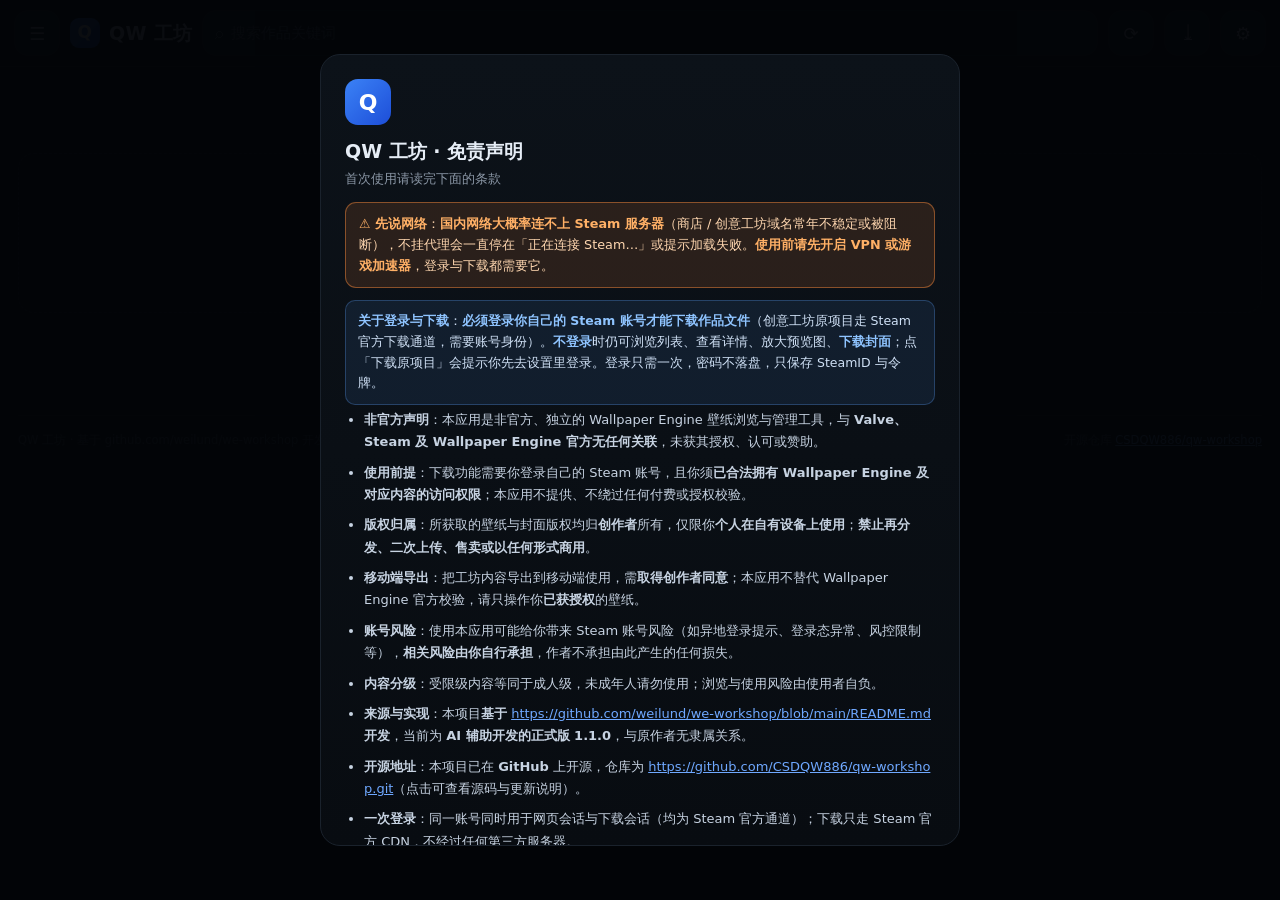
<file: assets/index.html>
<!DOCTYPE html>
<html lang="zh-CN">
<head>
<meta charset="utf-8">
<meta name="viewport" content="width=device-width, initial-scale=1, maximum-scale=1, user-scalable=no, viewport-fit=cover">
<meta name="theme-color" content="#05070a">
<title>QW工坊</title>
<link rel="stylesheet" href="app.css?v=22">
</head>
<body>

<div id="gate" class="gate hide">
  <div class="gate-card">
    <div class="gate-logo">Q</div>
    <h1>QW 工坊 · 免责声明</h1>
    <p class="gate-sub">首次使用请读完下面的条款</p>
    <div class="gate-warn"><b>⚠ 先说网络</b>：<b>国内网络大概率连不上 Steam 服务器</b>（商店 / 创意工坊域名常年不稳定或被阻断），不挂代理会一直停在「正在连接 Steam…」或提示加载失败。<b>使用前请先开启 VPN 或游戏加速器</b>，登录与下载都需要它。</div>
    <div class="gate-note"><b>关于登录与下载</b>：<b>必须登录你自己的 Steam 账号才能下载作品文件</b>（创意工坊原项目走 Steam 官方下载通道，需要账号身份）。<b>不登录</b>时仍可浏览列表、查看详情、放大预览图、<b>下载封面</b>；点「下载原项目」会提示你先去设置里登录。登录只需一次，密码不落盘，只保存 SteamID 与令牌。</div>
    <ul class="gate-list">
      <li><b>非官方声明</b>：本应用是非官方、独立的 Wallpaper Engine 壁纸浏览与管理工具，与 <b>Valve、Steam 及 Wallpaper Engine 官方无任何关联</b>，未获其授权、认可或赞助。</li>
      <li><b>使用前提</b>：下载功能需要你登录自己的 Steam 账号，且你须<b>已合法拥有 Wallpaper Engine 及对应内容的访问权限</b>；本应用不提供、不绕过任何付费或授权校验。</li>
      <li><b>版权归属</b>：所获取的壁纸与封面版权均归<b>创作者</b>所有，仅限你<b>个人在自有设备上使用</b>；<b>禁止再分发、二次上传、售卖或以任何形式商用</b>。</li>
      <li><b>移动端导出</b>：把工坊内容导出到移动端使用，需<b>取得创作者同意</b>；本应用不替代 Wallpaper Engine 官方校验，请只操作你<b>已获授权</b>的壁纸。</li>
      <li><b>账号风险</b>：使用本应用可能给你带来 Steam 账号风险（如异地登录提示、登录态异常、风控限制等），<b>相关风险由你自行承担</b>，作者不承担由此产生的任何损失。</li>
      <li><b>内容分级</b>：受限级内容等同于成人级，未成年人请勿使用；浏览与使用风险由使用者自负。</li>
      <li><b>来源与实现</b>：本项目<b>基于</b> <a href="https://github.com/weilund/we-workshop/blob/main/README.md" target="_blank" rel="noopener" onclick="try{if(window.QW&amp;&amp;QW.openUrl){QW.openUrl(&#39;https://github.com/weilund/we-workshop/blob/main/README.md&#39;);return false}}catch(e){}" style="color:#6fa8ff;text-decoration:underline;word-break:break-all">https://github.com/weilund/we-workshop/blob/main/README.md</a> <b>开发</b>，当前为 <b>AI 辅助开发的正式版 1.1.0</b>，与原作者无隶属关系。</li>
      <li><b>开源地址</b>：本项目已在 <b>GitHub</b> 上开源，仓库为 <a href="https://github.com/CSDQW886/qw-workshop.git" target="_blank" rel="noopener" onclick="try{if(window.QW&amp;&amp;QW.openUrl){QW.openUrl('https://github.com/CSDQW886/qw-workshop.git');return false}}catch(e){}" style="color:#6fa8ff;text-decoration:underline;word-break:break-all">https://github.com/CSDQW886/qw-workshop.git</a>（点击可查看源码与更新说明）。</li>
      <li><b>一次登录</b>：同一账号同时用于网页会话与下载会话（均为 Steam 官方通道）；下载只走 Steam 官方 CDN，不经过任何第三方服务器。</li>
      <li><b>权限用途</b>：<b>网络</b>（访问 Steam 页面与接口）、<b>文件访问权限</b>（把内容保存到 QW-Workshop 目录）、<b>通知</b>（下载进度，后续版本）。除此之外不采集、不上传任何个人数据。</li>
      <li><b>禁止商用</b>：本应用本体免费；<b>禁止将本应用或其修改版用于商业用途</b>；转载、分发须<b>保留本声明全文并注明出处</b>。</li>
      <li><b>侵权处理</b>：若权利方认为本应用或其中内容侵犯其权益，请通过 <b>Telegram（TG: @CSDQW558）</b> 或下方<b>邮箱</b>联系，核实后<b>立即删除</b>相关内容。</li>
    </ul>
    <div class="gate-note" style="margin-top:10px"><b>讨论群聊</b>：<a href="javascript:void(0)" onclick="try{if(window.QW&amp;&amp;QW.openUrl)QW.openUrl('https://t.me/QWnb9178')}catch(e){}return false" style="color:#6fa8ff;text-decoration:underline">https://t.me/QWnb9178</a>　<b>更新请前往群聊</b></div>
    <div class="gate-sign"><b>作者</b>：枪神爱吃牛肉面　·　<b>邮箱</b>：<b>3306463883@qq.com</b>　·　<b>TG</b>: <b>@CSDQW558</b></div>
        <div class="gate-actions">
      <button id="gateNo" class="btn ghost" onclick="try{if(window.QW&amp;&amp;QW.exit)QW.exit()}catch(e){}">不同意并退出</button>
      <button id="gateYes" class="btn prim" onclick="try{localStorage.setItem('qw_agree','1')}catch(e){};try{document.getElementById('gate').classList.add('hide')}catch(e){}">同意并继续</button>
    </div>
    
  </div>
</div>

<header class="topbar">
  <button id="btnMenu" class="ib" aria-label="筛选">☰</button>
  <div class="brand"><span class="logo">Q</span><span class="bt">QW 工坊</span></div>
  <div class="search">
    <span class="mag">⌕</span>
    <input id="q" type="search" placeholder="搜索作品关键词" autocomplete="off" spellcheck="false">
  </div>
  <button id="btnRefresh" class="ib" title="刷新">⟳</button>
  <button id="btnDl" class="ib" title="下载">⤓</button>
  <button id="btnCfg" class="ib" title="设置">⚙</button>
</header>

<div id="errBar" class="errbar hide">
  <span id="errTxt">加载失败</span>
  <button id="btnRetry" class="pill">点击刷新</button>
</div>

<main class="main">
  <section id="grid" class="grid"></section>
  <div class="pager">
    <button id="pgPrev" class="pbtn">上一页</button>
    <span id="pgInfo" class="pinfo">第 1 页</span>
    <button id="pgNext" class="pbtn">下一页</button>
    <input id="pgJump" class="pinput" inputmode="numeric" placeholder="页码">
    <button id="pgGo" class="pbtn">跳转</button>
  </div>
  <footer class="foot">
    <span>QW 工坊 · 基于 github.com/weilund/we-workshop 开发 · AI 辅助开发</span>
    <span>作者 枪神爱吃牛肉面 · TG: @CSDQW558</span>
    <span>开源仓库 <a href="https://github.com/CSDQW886/qw-workshop.git" target="_blank" rel="noopener" onclick="try{if(window.QW&amp;&amp;QW.openUrl){QW.openUrl('https://github.com/CSDQW886/qw-workshop.git');return false}}catch(e){}" style="color:#6fa8ff;text-decoration:underline;word-break:break-all">CSDQW886/qw-workshop</a></span>
  </footer>
</main>

<div id="scrim" class="scrim"></div>

<aside id="drawer" class="drawer">
  <div class="dhead"><span>筛选</span><button id="dClose" class="ib">✕</button></div>
  <div class="dbody">
    <section class="fg">
      <h4>每行卡片数</h4>
      <div class="chips" id="cCols">
        <button class="chip" data-v="2">2 个</button>
        <button class="chip" data-v="3">3 个</button>
        <button class="chip on" data-v="4">4 个</button>
        <button class="chip" data-v="custom">自定义</button>
      </div>
      <div id="colCustomWrap" class="colcustom hide">
        <input id="colCustom" type="number" min="1" max="8" value="4">
        <button id="colCustomOk" class="btn mini">应用</button>
        <span class="tip">范围 1–8</span>
      </div>
    </section>

    <section class="fg">
      <h4>排序方式</h4>
      <div class="chips" id="cSort">
        <button class="chip on" data-v="trend">最热门</button>
        <button class="chip" data-v="toprated">最受好评（发布至今）</button>
        <button class="chip" data-v="mostrecent">最近发行</button>
        <button class="chip" data-v="lastupdated">最新更新</button>
      </div>
    </section>

    <section class="fg">
      <h4>场景 / 类型 <em>可多选，至少选一个</em></h4>
      <div class="chips" id="cType">
        <button class="chip on" data-v="Video">视频</button>
        <button class="chip on" data-v="Scene">场景</button>
        <button class="chip on" data-v="Web">网页</button>
      </div>
    </section>

    <section class="fg">
      <h4>内容分类 <em>可多选，至少选一个</em></h4>
      <div class="chips" id="cCat">
        <button class="chip on" data-v="Wallpaper">壁纸</button>
        <button class="chip on" data-v="Preset">预设</button>
        <button class="chip on" data-v="Resource">资源</button>
      </div>
    </section>

    <section class="fg">
      <h4>年龄分级 <em>可多选，至少选一个；三个全选＝不限</em></h4>
      <div class="chips" id="cAge">
        <button class="chip" data-v="g">大众级</button>
        <button class="chip" data-v="m">家长指导</button>
        <button class="chip" data-v="a">限制级 / 成人</button>
      </div>
      <p class="tip">对应 Steam 标签：大众级 = Everyone、家长指导 = Questionable、限制级 = Mature。只勾一个就只显示这一类；勾两个就排除剩下那一类；三个都勾＝不限。</p>
      <p class="tip">「限制级」即 Steam 的 Mature（成人内容），请确认已满 18 周岁后再勾选。</p>
    </section>
  </div>
  <div class="dfoot">
    <button id="dReset" class="db">重置</button>
    <button id="dApply" class="db prim">应用</button>
  </div>
</aside>

<div id="sponsor" class="cfm hide">
  <div class="cfm-card" style="max-width:400px;text-align:center;padding:16px 16px 14px">
    <div class="cfm-title">赞助作者</div>
    <div class="cfm-sub" style="margin-bottom:10px">扫码打赏，全凭自愿，不影响任何功能<br>赞助不会解锁任何额外权限，谢谢你请我吃牛肉面 🍜</div>
    <img id="sponsorImg" src="sponsor.png" alt="赞赏码" style="width:100%;border-radius:12px;display:block;background:#fff">
    <button id="sponsorClose" class="btn" style="margin-top:12px;width:100%">关闭</button>
  </div>
</div>

<div id="settings" class="sheet hide">
  <div class="sheet-card">
    <div class="sheet-head"><span>设置</span><button id="btnSponsor" class="btn mini" style="margin-left:auto;margin-right:10px">💗 赞助</button><button id="cfgClose" class="ib">✕</button></div>
    <div class="sheet-body">

      <div class="srow">
        <div class="srow-t">Steam 账号</div>
        <div id="loginBox" class="loginbox">正在读取…</div>
        <p class="tip">一次登录：同一账号同时连网页会话与下载会话。密码不落盘，只存 SteamID 与令牌。遇到图形验证码会在下方直接显示图片，照图输入即可；遇到 Steam Guard 会提示填令牌码或邮箱码。</p>
      </div>

      <div class="srow">
        <div class="srow-t">下载路径</div>
        <div class="srow-d">当前保存到 <b id="pathTxt">/storage/emulated/0/QW-Workshop/&lt;作品ID&gt;/</b></div>
        <p class="tip">每个作品单独一个文件夹，文件夹名就是它在创意工坊的作品编号。若系统不允许写入公共目录，会自动改存到应用专属目录（本页「诊断」里可看到真实路径）。</p>
      </div>

      <div class="srow">
        <div class="srow-t">诊断</div>
        <div class="srow-d">Steam 页面：<span id="diagTxt">未检测</span></div>
        <div class="srow-d">文件权限：<span id="storTxt">读取中…</span></div>
        <button id="btnStor" class="btn mini">申请文件权限</button>
        <button id="btnPing" class="btn mini">重新检测</button>
        <button id="btnDiag" class="btn mini prim">诊断与反馈</button>
      </div>

      <div class="srow">
        <div class="srow-t">关于</div>
        <div class="srow-d">
          版本 <b id="verTxt2">1.1.4</b>（自建工程，包名 com.qw.workshop）<br>
          基于 <a href="https://github.com/weilund/we-workshop/blob/main/README.md" target="_blank" rel="noopener" onclick="try{if(window.QW&amp;&amp;QW.openUrl){QW.openUrl(&#39;https://github.com/weilund/we-workshop/blob/main/README.md&#39;);return false}}catch(e){}" style="color:#6fa8ff;text-decoration:underline;word-break:break-all">https://github.com/weilund/we-workshop/blob/main/README.md</a> 开发，与原作者无隶属关系。<br>
          本项目已在 <b>GitHub</b> 开源：<a href="https://github.com/CSDQW886/qw-workshop.git" target="_blank" rel="noopener" onclick="try{if(window.QW&amp;&amp;QW.openUrl){QW.openUrl('https://github.com/CSDQW886/qw-workshop.git');return false}}catch(e){}" style="color:#6fa8ff;text-decoration:underline;word-break:break-all">https://github.com/CSDQW886/qw-workshop.git</a><br>
          作者：枪神爱吃牛肉面 · TG: @CSDQW558 · 禁止商用，转载请保留声明。<br>
          讨论群聊：<a href="javascript:void(0)" onclick="try{if(window.QW&amp;&amp;QW.openUrl)QW.openUrl('https://t.me/QWnb9178')}catch(e){}return false" style="color:#6fa8ff;text-decoration:underline">https://t.me/QWnb9178</a>（更新请前往群聊）
        </div>
        <button id="btnGateAgain" class="btn mini">重看免责声明</button>
      </div>

    </div>
  </div>
</div>

<div id="diag" class="sheet hide">
  <div class="sheet-card">
    <div class="sheet-head"><span>诊断与反馈</span><button id="diagClose" class="ib">✕</button></div>
    <div class="sheet-body">
      <div id="crashTip" class="crash-tip hide"></div>
      <pre id="diagInfo" class="diag-pre">读取中…</pre>
      <p class="tip">日志只保存在本机 App 专属目录，保留最近 3 天。Steam 密码不会写入；Refresh Token 与 Cookie 在<b>写入之前</b>就替换成 ***，不会明文落盘。</p>
      <div class="diag-acts">
        <button id="diagCopy" class="btn">一键复制日志</button>
        <button id="diagShare" class="btn prim">下载日志</button>
      </div>
      <div class="diag-acts">
        <button id="diagCrash" class="btn mini hide">崩溃详情</button>
        <button id="diagClear" class="btn mini hide">清除崩溃记录</button>
      </div>
      <pre id="diagLog" class="diag-log">读取中…</pre>
    </div>
  </div>
</div>

<div id="detail" class="detail hide">
  <div class="detail-card">
    <div class="detail-head"><span id="detailTitle">作品</span><button id="detailClose" class="ib">✕</button></div>
    <div id="detailBody" class="detail-body"></div>
    <div id="detailFoot" class="detail-foot"></div>
  </div>
</div>

<div id="viewer" class="viewer hide">
  <button id="vClose" class="vclose">✕</button>
  <div class="vstage"><img id="vImg" class="vimg" alt=""></div>
  <div class="vbar">
    <span id="vIdx" class="vidx">1 / 1</span>
  </div>
  <div class="vhint">双击放大 · 双指缩放</div>
</div>

<div id="dlSheet" class="dls hide">
  <div class="dls-card">
    <div class="dls-head"><span>下载列表</span><button id="dlClose" class="ib">✕</button></div>
    <div id="dlList" class="dls-list"></div>
    <div class="dls-foot">
      <button id="dlCancelAll" class="btn mini">全部取消</button>
      <button id="dlClearDone" class="btn mini">清除已完成</button>
      <button id="dlSelDel" class="btn mini prim hide">删除选中</button>
      <button id="dlSelCancel" class="btn mini hide">取消选择</button>
    </div>
  </div>
</div>
<div id="cfmMask" class="cfm hide">
  <div class="cfm-card">
    <div class="cfm-title">删除记录</div>
    <div class="cfm-sub" id="cfmSub"></div>
    <div class="cfm-chk" id="cfmChk"><i></i><span>同时删除本地文件</span></div>
    <div class="cfm-btns">
      <button class="btn mini" id="cfmNo">取消</button>
      <button class="btn mini prim" id="cfmYes">删除</button>
    </div>
  </div>
</div>
<div id="toasts" class="toasts"></div>
<script src="app.js?v=183"></script>
</body>
</html>
</file>
<file: assets/app.css>
:root{
  --bg:#05070a;--panel:#0b0f14;--line:#161d26;--txt:#e6edf6;--dim:#8b97a6;
  --brand:#3b82f6;--brand2:#2563eb;--danger:#ff6b6b;--ok:#49d18a;
}
*{box-sizing:border-box;-webkit-tap-highlight-color:transparent}
html,body{margin:0;min-height:100%}
body{background:var(--bg);color:var(--txt);font:15px/1.5 -apple-system,"Noto Sans SC","PingFang SC",system-ui,sans-serif}
.hide{display:none!important}
button{font-family:inherit;cursor:pointer}
input{font-family:inherit}
::-webkit-scrollbar{width:8px;height:8px}
::-webkit-scrollbar-thumb{background:#1c2531;border-radius:8px}

/* ---------- 顶栏 ---------- */
.topbar{
  position:sticky;top:0;z-index:30;display:flex;align-items:center;gap:10px;
  padding:calc(10px + env(safe-area-inset-top)) 14px 10px;
  background:#05070a;border-bottom:1px solid #10151c;
}
.ib{
  width:46px;height:46px;flex:0 0 auto;border-radius:14px;border:1px solid var(--line);
  background:var(--panel);color:#c9d5e4;font-size:18px;display:grid;place-items:center;
}
.ib:active{background:#131b25}
.brand{display:flex;align-items:center;gap:9px;flex:0 0 auto;font-weight:800;font-size:19px;letter-spacing:.3px}
.logo{
  width:30px;height:30px;border-radius:9px;display:grid;place-items:center;
  background:linear-gradient(135deg,#3b82f6,#1d4ed8);color:#fff;font-size:17px;font-weight:900;
}
.search{
  flex:1 1 auto;min-width:110px;display:flex;align-items:center;gap:6px;height:46px;
  background:var(--panel);border:1px solid var(--line);border-radius:14px;padding:0 6px 0 12px;
}
.mag{color:#5b6878;font-size:16px}
#q{flex:1;height:100%;background:transparent;border:0;outline:0;color:var(--txt);font-size:15px}
#q::placeholder{color:#5c6a7b}
.sbtn{
  height:34px;padding:0 13px;border:0;border-radius:10px;color:#fff;font-size:13.5px;font-weight:700;
  background:linear-gradient(135deg,#3b82f6,#2563eb);
}
.sbtn:active{filter:brightness(.9)}

/* ---------- 错误条 ---------- */
.errbar{display:flex;align-items:center;justify-content:center;gap:14px;flex-wrap:wrap;padding:16px 14px;color:#ff8a8a;font-size:14px;text-align:center}
.pill{
  height:36px;padding:0 16px;border-radius:999px;border:1px solid #1d3a5f;
  background:#0e1a2b;color:#7fb6ff;font-size:13.5px;font-weight:600;
}

/* ---------- 主区 ---------- */
.main{max-width:1680px;margin:0 auto;padding:18px 18px 40px}
.grid{display:grid;grid-template-columns:repeat(4,minmax(0,1fr));gap:16px;min-height:160px}
.card{background:var(--panel);border:1px solid #141b24;border-radius:16px;overflow:hidden;display:flex;flex-direction:column;transition:.18s;box-shadow:0 2px 10px rgba(0,0,0,.25)}
.card:active{border-color:#2b5fa8;transform:scale(.995)}
.thumb{position:relative;padding-top:62.5%;background:#0a0e13 center/cover no-repeat;overflow:hidden}
.thumb img{position:absolute;top:0;left:0;width:100%;height:100%;object-fit:cover;display:block}
.ctag{position:absolute;left:8px;top:8px;z-index:2;padding:3px 8px;border-radius:7px;background:rgba(4,8,14,.78);border:1px solid #22303f;color:#9fd0ff;font-size:11px;font-weight:700;letter-spacing:.4px}
.desc{padding:2px 11px 11px;color:#6b7a8c;font-size:11.5px;line-height:1.42;display:-webkit-box;-webkit-line-clamp:2;-webkit-box-orient:vertical;overflow:hidden;min-height:31px}
.ib.spin{animation:qwspin .9s linear}
@keyframes qwspin{to{transform:rotate(360deg)}}
.th-empty{position:absolute;top:0;right:0;bottom:0;left:0;display:grid;place-items:center;color:#25303d;font-size:24px}
.idtag{
  position:absolute;left:8px;bottom:8px;font-size:10.5px;color:#cfdbea;padding:1px 6px;border-radius:6px;
  background:rgba(3,6,10,.75);border:1px solid #1b2530;
}
.ttl{padding:9px 11px 11px;font-size:13px;line-height:1.4;font-weight:600;min-height:46px;
  display:-webkit-box;-webkit-line-clamp:2;-webkit-box-orient:vertical;overflow:hidden}
.empty{grid-column:1/-1;padding:56px 16px;text-align:center;color:var(--dim);border:1px dashed #1a222c;border-radius:16px;font-size:13px}

/* ---------- 分页 ---------- */
.pager{display:flex;align-items:center;justify-content:center;gap:10px;flex-wrap:wrap;margin:26px 0 6px}
.pbtn{height:42px;min-width:92px;padding:0 16px;border-radius:10px;border:1px solid var(--line);background:var(--panel);color:#8fb6f0;font-size:13.5px}
.pbtn:disabled{color:#3d4756;border-color:#121821}
.pinfo{color:var(--dim);font-size:13.5px;padding:0 6px}
.pinput{width:80px;height:42px;border-radius:10px;border:1px solid var(--line);background:var(--panel);color:var(--txt);text-align:center;font-size:13.5px}
.foot{display:flex;justify-content:space-between;gap:10px;flex-wrap:wrap;color:#4f5c6d;font-size:11.5px;margin-top:34px;padding-top:16px;border-top:1px solid #10151c}

/* ---------- 抽屉 ---------- */
.scrim{position:fixed;top:0;right:0;bottom:0;left:0;z-index:40;background:rgba(0,0,0,.62);opacity:0;pointer-events:none;transition:.2s}
.scrim.on{opacity:1;pointer-events:auto}
.drawer{
  position:fixed;left:0;top:0;bottom:0;width:94vw;max-width:430px;z-index:50;
  background:#080b10;border-right:1px solid #131a22;display:flex;flex-direction:column;
  transform:translateX(-104%);visibility:hidden;
  transition:transform .26s cubic-bezier(.2,.8,.2,1),visibility .26s;
  padding-top:env(safe-area-inset-top);
}
.drawer.open{transform:none;visibility:visible}
.dhead{display:flex;align-items:center;justify-content:space-between;padding:16px 18px;border-bottom:1px solid #131a22;font-size:17px;font-weight:700}
.dbody{flex:1;overflow:auto;padding:4px 18px 16px}
.fg{padding:18px 0;border-bottom:1px solid #0f141b}
.fg:last-child{border-bottom:0}
.fg h4{margin:0 0 12px;font-size:14.5px;font-weight:600;color:#dbe6f3}
.fg h4 em{font-style:normal;font-size:12.5px;color:#6f7c8d;margin-left:6px}
.chips{display:flex;flex-wrap:wrap;gap:10px}
.chip{height:40px;padding:0 16px;border-radius:11px;border:1px solid var(--line);background:#0d1218;color:#93a1b2;font-size:13.5px}
.chip.on{background:#12365f;border-color:#2f6fb8;color:#dbeaff}
.chip:active{transform:scale(.98)}
.tip{color:#66748a;font-size:12px;line-height:1.5;margin:8px 0 0}
.colcustom{display:flex;align-items:center;gap:10px;margin-top:12px;flex-wrap:wrap}
#colCustom{width:74px;height:38px;border-radius:9px;border:1px solid var(--line);background:#0d1218;color:var(--txt);text-align:center;font-size:14px}
.dfoot{display:flex;gap:12px;padding:14px 18px calc(16px + env(safe-area-inset-bottom));border-top:1px solid #131a22;background:#080b10}
.db{flex:1;height:54px;border-radius:13px;border:1px solid #1b222b;background:#0e131a;color:#cdd8e6;font-size:15px;font-weight:600}
.db.prim{background:linear-gradient(135deg,#3b82f6,#2563eb);border-color:transparent;color:#fff}
.db:active{filter:brightness(.94)}

/* ---------- 通用按钮 ---------- */
.btn{border-radius:12px;border:1px solid var(--line);background:#0e131a;color:var(--txt);padding:9px 15px;font-size:13px;font-weight:600}
.btn.mini{padding:6px 11px;font-size:12.5px;border-radius:9px}
.btn.prim{background:linear-gradient(135deg,#3b82f6,#2563eb);border-color:transparent;color:#fff}
.btn.ghost{background:#0b0f14;color:#9fb0c6}
.btn:active{filter:brightness(.94)}

/* ---------- 免责声明 ---------- */
.gate{position:fixed;top:0;right:0;bottom:0;left:0;z-index:90;background:rgba(3,5,8,.965);display:grid;place-items:center;padding:20px}
.gate-card{width:96vw;max-width:640px;max-height:88vh;overflow:auto;background:linear-gradient(180deg,#0c1219,#080c11);border:1px solid #1a222c;border-radius:20px;padding:24px 24px 18px}
.gate-logo{width:46px;height:46px;border-radius:13px;background:linear-gradient(135deg,#3b82f6,#1d4ed8);display:grid;place-items:center;font-weight:900;font-size:22px;color:#fff;margin-bottom:12px}
.gate h1{margin:0 0 4px;font-size:19px}
.gate-sub{margin:0 0 14px;color:var(--dim);font-size:12.5px}
.gate-list{margin:0;padding-left:19px;color:#c7d3e2;font-size:13px;line-height:1.72}
.gate-list li{margin-bottom:8px}
.gate-actions{display:flex;gap:10px;justify-content:flex-end;margin-top:18px;flex-wrap:wrap}
.gate-sign{margin:14px 0 0;color:var(--dim);font-size:11.5px;text-align:right}

/* ---------- 设置 ---------- */
.sheet{position:fixed;top:0;right:0;bottom:0;left:0;z-index:70;background:rgba(3,5,8,.66);display:grid;place-items:center;padding:16px}
.sheet-card{width:96vw;max-width:620px;max-height:88vh;background:#0b0f14;border:1px solid #1a222c;border-radius:20px;display:flex;flex-direction:column;overflow:hidden;box-shadow:0 18px 60px rgba(0,0,0,.55)}
.sheet-head{display:flex;align-items:center;justify-content:space-between;padding:14px 16px;border-bottom:1px solid #141b24;font-weight:700;font-size:15px}
.sheet-body{overflow:auto;flex:1 1 auto;min-height:0;padding:0 16px 18px}
.srow{padding:16px 0;border-bottom:1px solid #0f141b}
.srow:last-child{border-bottom:0}
.srow-t{font-weight:700;font-size:13.5px;margin-bottom:5px}
.srow-d{color:var(--dim);font-size:12.5px;line-height:1.65}
.dirrow{display:flex;gap:8px;margin-top:9px;flex-wrap:wrap;align-items:center}
#dirInput{flex:1;min-width:190px;height:40px;border-radius:10px;border:1px solid var(--line);background:#0d1218;color:var(--txt);padding:0 11px;font-size:12.5px;font-family:ui-monospace,SFMono-Regular,monospace}
.loginbox{display:flex;align-items:center;gap:12px;margin-top:10px;flex-wrap:wrap;color:var(--dim);font-size:13px}
.avatar{width:52px;height:52px;flex:0 0 auto;border-radius:12px;background:#0e141b center/cover no-repeat;border:1px solid #1a222c;display:grid;place-items:center;font-weight:800;font-size:20px;color:#7d95ad;overflow:hidden}
.cfm{position:fixed;top:0;right:0;bottom:0;left:0;z-index:1200;background:rgba(2,4,7,.74);display:grid;place-items:center;padding:18px}
.cfm.hide{display:none}
.cfm-card{width:94vw;max-width:430px;background:#0c1219;border:1px solid #1e2836;border-radius:18px;padding:18px 18px 14px;box-shadow:0 20px 60px rgba(0,0,0,.65)}
.cfm-title{font-size:16px;font-weight:800;margin-bottom:6px}
.cfm-sub{color:#9fb0c3;font-size:12.5px;line-height:1.5;margin-bottom:14px}
.cfm-chk{display:flex;align-items:center;gap:9px;padding:11px 12px;border:1px solid #1d2733;border-radius:12px;background:#0a0f15;cursor:pointer;-webkit-user-select:none;user-select:none}
.cfm-chk i{width:19px;height:19px;border-radius:50%;border:1.5px solid #2c3a4a;position:relative;flex:0 0 auto}
.cfm-chk.on i{border-color:#3b82f6;background:#3b82f6}
.cfm-chk.on i::after{content:"";position:absolute;left:5px;top:4px;width:5px;height:9px;border:2px solid #fff;border-top:0;border-left:0;transform:rotate(42deg)}
.cfm-chk span{font-size:13px;color:#cfe0f2}
.cfm-btns{display:flex;gap:10px;justify-content:flex-end;margin-top:14px}
.lname{color:var(--txt);font-size:14.5px;font-weight:700}
.lsub{color:#77869a;font-size:12px;line-height:1.5;margin-top:3px;word-break:break-all}
.lbtns{display:flex;gap:8px;flex-wrap:wrap;margin-top:8px}
.lform{display:flex;flex-direction:column;gap:9px;width:100%}
.lin{width:100%;box-sizing:border-box;padding:12px 14px;border-radius:10px;border:1px solid #232b34;background:#12171d;color:var(--txt);font-size:15px;outline:none}
.lin:focus{border-color:#3f7fbf}
.lin.hide{display:none}

/* ---------- 详情 ---------- */
.detail{position:fixed;top:0;right:0;bottom:0;left:0;z-index:80;background:rgba(3,5,8,.74);display:grid;place-items:center;padding:16px}
.detail-card{width:97vw;max-width:780px;max-height:90vh;background:#0b0f14;border:1px solid #1a222c;border-radius:18px;display:flex;flex-direction:column;overflow:hidden}
.detail-head{display:flex;align-items:center;justify-content:space-between;gap:10px;padding:12px 14px;border-bottom:1px solid #141b24;font-weight:700;font-size:14.5px}
.detail-head span{overflow:hidden;text-overflow:ellipsis;white-space:nowrap}
.detail-body{overflow:auto;flex:1 1 auto;min-height:0;padding:14px}
.detail-foot{padding:10px 14px;border-top:1px solid #141b24;background:#0a0e13}
.detail-foot .drow{margin-top:0}
.dhero{width:100%;border-radius:14px;background:#080c11;display:block}
.kv{display:grid;grid-template-columns:88px 1fr;gap:7px 12px;font-size:12.5px;margin-top:13px;color:#c6d2e2}
.kv b{color:#6f7c8d;font-weight:500}
.drow{display:flex;gap:8px;flex-wrap:wrap;margin-top:14px}
.desc{white-space:pre-wrap;color:#b6c3d3;font-size:12px;line-height:1.55;margin-top:10px;max-height:108px;overflow:auto}

/* ---------- 在线预览 ---------- */
.viewer{position:fixed;top:0;right:0;bottom:0;left:0;z-index:110;background:#000;display:flex;flex-direction:column}
.vclose{position:absolute;top:calc(14px + env(safe-area-inset-top));right:14px;z-index:2;width:44px;height:44px;border-radius:50%;border:1px solid #222b36;background:rgba(10,14,20,.85);color:#dbe6f3;font-size:16px}
.vstage{flex:1;display:grid;place-items:center;overflow:hidden;touch-action:none}
.vimg{max-width:100%;max-height:100%;transform-origin:center center;user-select:none;-webkit-user-drag:none}
.vbar{display:flex;align-items:center;justify-content:center;gap:10px;flex-wrap:wrap;padding:12px 14px;border-top:1px solid #151c25;background:#05080c}
.vb{height:42px;padding:0 14px;border-radius:11px;border:1px solid #1a222c;background:#0b0f14;color:#cfdbea;font-size:13.5px}
.vb.wide{color:#8fb6f0}
.vidx{color:var(--dim);font-size:13px}
.vhint{position:absolute;left:0;right:0;bottom:calc(74px + env(safe-area-inset-bottom));text-align:center;color:#4d5a6b;font-size:11.5px;pointer-events:none}

/* ---------- Toast ---------- */
.toasts{position:fixed;left:50%;bottom:calc(22px + env(safe-area-inset-bottom));transform:translateX(-50%);z-index:900;display:flex;flex-direction:column;gap:8px;align-items:center;pointer-events:none}
.toast{background:rgba(12,18,26,.97);border:1px solid #1c2531;color:#eaf1fb;padding:9px 16px;border-radius:12px;font-size:13px;max-width:82vw;box-shadow:0 10px 30px rgba(0,0,0,.6);animation:tin .18s ease-out}
@keyframes tin{from{opacity:0;transform:translateY(9px)}to{opacity:1;transform:none}}

.dls{position:fixed;top:0;right:0;bottom:0;left:0;z-index:999;display:flex;align-items:flex-end;justify-content:center;background:rgba(0,0,0,.55)}
.dls.hide{display:none}
.dls-card{width:94vw;max-width:1080px;max-height:64vh;background:#0f151d;border:1px solid #1b2430;border-radius:16px 16px 0 0;display:flex;flex-direction:column;padding:10px 14px 14px}
.dls-head{display:flex;align-items:center;justify-content:space-between;padding:4px 2px 10px;font-weight:700;font-size:15px}
.dls-list{overflow:auto;display:flex;flex-direction:column;gap:8px;padding-right:2px}
.dl-row{display:flex;gap:10px;align-items:center;background:#121a23;border:1px solid #1b2430;border-radius:12px;padding:8px 10px}
.dl-thumb{width:54px;height:54px;border-radius:10px;object-fit:cover;background:#0a0f15;flex:0 0 auto}
.dl-main{flex:1;min-width:0}
.dl-title{font-size:13px;font-weight:600;white-space:nowrap;overflow:hidden;text-overflow:ellipsis}
.dl-sub{font-size:11.5px;color:#77869a;margin-top:3px}
.dl-bar{height:4px;border-radius:2px;background:#1b2430;margin-top:6px;overflow:hidden}
.dl-bar>i{display:block;height:100%;background:#3ea6ff;width:0;transition:width .25s}
.dl-acts{display:flex;gap:6px;flex:0 0 auto;flex-direction:column}
.dls-foot{display:flex;gap:8px;padding-top:10px}
.dls-foot .btn{flex:1}
.dls-empty{color:#77869a;font-size:12.5px;padding:14px 2px}

/* ---- v0.9.33 下载列表多选 ---- */
.dl-check{width:22px;height:22px;border-radius:7px;border:1.5px solid #2b3a4a;background:#0d141c;display:none;align-items:center;justify-content:center;flex:0 0 auto;font-size:13px;font-weight:700;color:#fff;line-height:1}
.dls-list.sel .dl-check{display:flex}
.dl-row.sel{border-color:#3b82f6;background:#13202e}
.dl-row.sel .dl-check{background:#3b82f6;border-color:#3b82f6}
.dl-row.sel .dl-check:after{content:'✓'}
.dl-row.longpress{transform:scale(.985);transition:transform .12s}

/* v0.9.33 长按多选：禁掉 WebView 的图片长按菜单与文字选择 */
.dls-list,.dl-row,.dl-thumb,.dl-title,.dl-sub{-webkit-touch-callout:none;-webkit-user-select:none;user-select:none}

.gate-note{margin:10px 0 4px;padding:10px 12px;border-radius:10px;background:rgba(90,160,255,.10);border:1px solid rgba(90,160,255,.28);font-size:12.5px;line-height:1.65;color:#cfe0f5}
.gate-note b{color:#8fc4ff}

/* ================= 响应式适配 v1.0.0-r20（手机 ≤640 / 平板 641-1024 / 大屏 >1024） ================= */
html{-webkit-text-size-adjust:100%}
html,body{overflow-x:hidden}
/* v1.1.2 滚动修复：clip 不创建滚动容器，避免 html 变成 scroll container 后 WebView 首帧不认 */
@supports (overflow:clip){html,body{overflow-x:clip}}
body{overscroll-behavior-y:contain;touch-action:manipulation}
/* 触屏 300ms 延迟与双击缩放：所有可点元素统一 manipulation */
button,.btn,.chip,.ib,.db,.pbtn,.pill,.card,.dl-row,.dl-acts,.dhead,.dls-head,a{-webkit-tap-highlight-color:transparent;touch-action:manipulation}
/* 触屏热区保障 ≥44px（仅粗指针设备，鼠标环境保留紧凑尺寸） */
@media (pointer:coarse){
  .btn.mini{min-height:44px;min-width:44px;padding:8px 13px}
  .ib{min-width:44px;min-height:44px}
  .chip{min-height:44px}
  .pbtn{min-height:44px}
  .vclose{min-width:44px;min-height:44px}
  .cfm-btns .btn{min-height:46px}
  .dl-check{width:26px;height:26px}
}
/* 媒体自适应：封面、详情大图、预览图、赞赏码都不许溢出 */
.thumb img,.dhero,.vimg,#sponsorImg{max-width:100%;height:auto}
.vimg{object-fit:contain}
.dhero{object-fit:contain;max-height:56vh}

/* ---------- 平板 641–1024px ---------- */
@media (min-width:641px) and (max-width:1024px){
  .main{padding:16px 14px 34px}
  .grid{gap:12px}
  .topbar{padding:calc(10px + env(safe-area-inset-top)) 12px 10px}
  .drawer{max-width:400px}
  .sheet-card{width:94vw;max-width:620px;max-height:90vh}
  .detail-card{width:96vw;max-width:760px;max-height:92vh}
  .dls-card{max-height:70vh}
}

@media (max-width:768px){
  /* --- 顶栏：搜索框独占第二行 --- */
  .topbar{flex-wrap:wrap;gap:8px;padding:calc(8px + env(safe-area-inset-top)) 10px 8px}
  .ib{width:42px;height:42px;border-radius:12px;font-size:17px}
  .brand{font-size:16px;gap:7px;margin-right:auto}
  .brand .bt{display:none}
  .logo{width:28px;height:28px;font-size:16px;border-radius:9px}
  .search{order:9;flex:1 1 100%;height:44px;border-radius:12px;min-width:0}
  #q{font-size:16px}

  /* --- 主区网格 --- */
  .main{padding:12px 10px calc(26px + env(safe-area-inset-bottom))}
  .grid{gap:10px}
  .card{border-radius:12px}
  .ttl{font-size:12.5px;padding:8px 9px;min-height:38px;line-height:1.35}
  .desc{font-size:11px;padding:0 9px 9px;min-height:0;line-height:1.35}
  .ctag{font-size:10px;padding:2px 6px;border-radius:6px}
  .empty{padding:40px 12px;font-size:12.5px;border-radius:12px}

  /* --- 分页 --- */
  .pager{gap:8px;margin:18px 0 4px}
  .pbtn{height:40px;min-width:auto;padding:0 14px;font-size:13px}
  .pinput{width:64px;height:40px;font-size:13px}
  .pinfo{font-size:12.5px;padding:0 2px}
  .foot{font-size:11px;margin-top:22px;padding-top:12px}

  /* --- 免责声明：整页滚动 + 按钮常驻底部 --- */
  .gate{display:block;overflow-y:auto;-webkit-overflow-scrolling:touch;
    background:rgba(3,5,8,.96);backdrop-filter:none;
    padding:calc(12px + env(safe-area-inset-top)) 10px calc(8px + env(safe-area-inset-bottom))}
  .gate-card{width:100%;max-width:560px;margin:0 auto;max-height:none;overflow:visible;
    padding:18px 16px 0;border-radius:16px}
  .gate-logo{width:42px;height:42px;border-radius:12px;font-size:20px;margin-bottom:10px}
  .gate h1{font-size:17px;line-height:1.35}
  .gate-sub{font-size:12px;margin-bottom:12px}
  .gate-note{font-size:12px;line-height:1.62;padding:9px 11px}
  .gate-list{font-size:12.5px;line-height:1.66;padding-left:17px}
  .gate-list li{margin-bottom:7px}
  .gate-actions{position:sticky;bottom:0;flex-wrap:nowrap;justify-content:stretch;
    margin:14px -16px 0;padding:10px 16px calc(10px + env(safe-area-inset-bottom));
    background:linear-gradient(180deg,rgba(8,12,17,.15),#080c11 42%);border-top:1px solid #131a22}
  .gate-actions .btn{flex:1;min-height:46px;font-size:14px}
  .gate-actions{border-radius:0 0 16px 16px}
  .gate-sign{font-size:11px;text-align:center;margin:10px 0 0}

  /* --- 设置：全屏 --- */
  .sheet{display:block;padding:0}
  .sheet-card{width:100%;max-width:none;height:100%;max-height:none;border:0;border-radius:0;box-shadow:none}
  .sheet-head{padding:calc(14px + env(safe-area-inset-top)) 16px 14px;font-size:15px}
  .sheet-body{padding:0 14px calc(20px + env(safe-area-inset-bottom));-webkit-overflow-scrolling:touch}
  .srow{padding:14px 0}
  .avatar{width:48px;height:48px;font-size:18px}

  /* --- 详情：全屏 + 内部滚动，底部按钮固定 --- */
  .detail{display:block;padding:0}
  .detail-card{width:100%;max-width:none;height:100%;max-height:none;border:0;border-radius:0}
  .detail-head{padding:calc(12px + env(safe-area-inset-top)) 14px 12px;font-size:14px}
  .detail-body{padding:12px;-webkit-overflow-scrolling:touch}
  .detail-foot{padding:10px 12px calc(12px + env(safe-area-inset-bottom))}
  .kv{grid-template-columns:74px 1fr;gap:6px 10px;font-size:12px}
  .desc{max-height:none;overflow:visible;font-size:12px}
  .drow{gap:8px;margin-top:12px}
  .drow .btn{flex:1 1 auto;min-height:42px;font-size:12.5px}

  /* --- 下载列表：底部弹层 --- */
  .dls-card{width:100%;max-height:82vh;border-radius:14px 14px 0 0;
    padding:8px 12px calc(12px + env(safe-area-inset-bottom))}
  .dls-head{padding:6px 2px 10px;font-size:14.5px}
  .dls-foot{flex-wrap:wrap;gap:7px}
  .dls-foot .btn{flex:1 1 calc(50% - 4px);min-height:40px;font-size:12.5px}
  .dl-row{padding:8px;gap:8px}
  .dl-thumb{width:46px;height:46px;border-radius:8px}
  .dl-title{font-size:12.5px}
  .dl-sub{font-size:11px;line-height:1.4}
  .dl-acts{flex-direction:column;gap:5px}
  .dl-acts .btn{min-height:34px;font-size:11.5px;padding:4px 9px}

  /* --- 抽屉 --- */
  .drawer{width:92vw;max-width:360px}
  .dhead{padding:14px 16px;font-size:16px}
  .dbody{padding:2px 14px 14px}
  .fg{padding:14px 0}
  .fg h4{font-size:13.5px;margin-bottom:10px}
  .fg h4 em{font-size:11.5px}
  .chips{gap:8px}
  .chip{height:38px;padding:0 13px;font-size:13px;border-radius:10px}
  .tip{font-size:11.5px;line-height:1.45}
  .dfoot{padding:10px 14px calc(12px + env(safe-area-inset-bottom));gap:10px}
  .db{height:48px;font-size:14px}

  /* --- 确认框 / toast / 预览 --- */
  .cfm-card{width:94vw;max-width:430px;padding:16px;max-height:86vh;overflow-y:auto;-webkit-overflow-scrolling:touch}
  .cfm-title{font-size:15px}
  .cfm-sub{font-size:12px}
  .toasts{bottom:calc(16px + env(safe-area-inset-bottom))}
  .toast{font-size:12.5px;max-width:88vw;padding:8px 14px}
  .vclose{width:42px;height:42px;top:calc(10px + env(safe-area-inset-top));right:10px}
  .vbar{padding:10px 12px calc(10px + env(safe-area-inset-bottom))}
  .vidx{font-size:12.5px}
  .vhint{font-size:11px;bottom:calc(66px + env(safe-area-inset-bottom))}

  /* --- 弹窗不超出视口且可滚动（统一兜底） --- */
  .gate-card,.sheet-card,.detail-card,.cfm-card,.sponsor-card{max-height:calc(100vh - 24px);overflow-y:auto;-webkit-overflow-scrolling:touch}
  .dls-card{max-height:86vh;display:flex;flex-direction:column;min-height:0}
  .dls-list{min-height:0;flex:1 1 auto;overflow-y:auto;-webkit-overflow-scrolling:touch}
}

/* ---------- 手机 ≤640px ---------- */
@media (max-width:640px){
  .main{padding:10px 8px calc(22px + env(safe-area-inset-bottom))}
  .grid{gap:8px}
  .ttl{font-size:12px;line-height:1.35;padding:7px 8px;min-height:34px}
  .desc{font-size:10.5px;padding:0 8px 8px}
  .ctag{font-size:9.5px;padding:2px 5px}
  .pager{gap:6px;margin:14px 0 2px}
  .pbtn{min-width:0;padding:0 10px;font-size:12.5px}
  .pinput{width:56px}
  .pinfo{font-size:12px;flex:1 1 100%;text-align:center;order:-1}
  .foot{font-size:10.5px;text-align:center;justify-content:center;gap:6px}
  .dl-acts{flex-direction:row;flex-wrap:wrap;justify-content:flex-end}
  .dl-acts .btn{flex:0 1 auto}
}

/* ---------- 平板/大屏 1025px+ 微调（宽屏阅读宽度） ---------- */
@media (min-width:1025px){
  .desc{max-height:none}
  .dhero{max-height:60vh}
}

@media (max-width:400px){
  .gate h1{font-size:16px}
  .gate-list{font-size:12px;line-height:1.62}
  .gate-note{font-size:11.5px}
  .ttl{font-size:12px;min-height:34px}
  .ib{width:38px;height:38px;font-size:16px}
  .dl-thumb{width:42px;height:42px}
}

/* 横屏矮屏（手机横放）：免责声明也要能滚 */
@media (max-height:520px){
  .gate{display:block;overflow-y:auto;place-items:unset}
  .gate-card{max-height:none;overflow:visible}
  .sheet,.detail{display:block;padding:0}
}

/* 窄屏防溢出：长路径 / 长账号 / 长标题一律允许断行 */
.tip,.desc,.srow-d,.lsub,.lname,.dl-sub,.dl-title,.dls-empty{overflow-wrap:anywhere;word-break:break-word}
.kv span{overflow-wrap:anywhere;word-break:break-word}
/* ===== 兼容兜底已合并进上面的 768px 规则，此处不再重复（v1.0.0-r20） ===== */

.gate-warn{margin:0 0 12px;padding:11px 13px;border-radius:11px;
  background:rgba(255,140,60,.13);border:1px solid rgba(255,140,60,.45);
  color:#ffd7b0;font-size:12.8px;line-height:1.62}
.gate-warn b{color:#ffb066}
#qwErrBar{position:fixed;left:0;right:0;bottom:0;z-index:99999;background:#3a0d0d;
  color:#ffd7d7;font:12px/1.5 monospace;padding:8px 10px;max-height:38vh;overflow:auto;
  border-top:1px solid #7a2020}

/* ---------- v1.1.3 诊断与反馈 ---------- */
.crash-tip{background:rgba(220,38,38,.16);border:1px solid rgba(248,113,113,.5);color:#ff9b9b;border-radius:12px;padding:10px 12px;font-size:12.5px;line-height:1.5;margin:12px 0 2px;font-weight:700}
.diag-pre{margin:10px 0;padding:10px 12px;background:#0a0f15;border:1px solid #16202b;border-radius:12px;color:#9fb0c3;font-size:11.5px;line-height:1.6;white-space:pre-wrap;word-break:break-all;max-height:150px;overflow:auto}
.diag-log{margin:10px 0 0;padding:10px 12px;background:#070b10;border:1px solid #141d26;border-radius:12px;color:#7f8fa3;font-size:11px;line-height:1.55;white-space:pre-wrap;word-break:break-all;max-height:38vh;overflow:auto}
.diag-acts{display:flex;gap:10px;margin:10px 0 0;flex-wrap:wrap}
.diag-acts .btn{flex:1 1 auto;min-width:120px}
</file>
